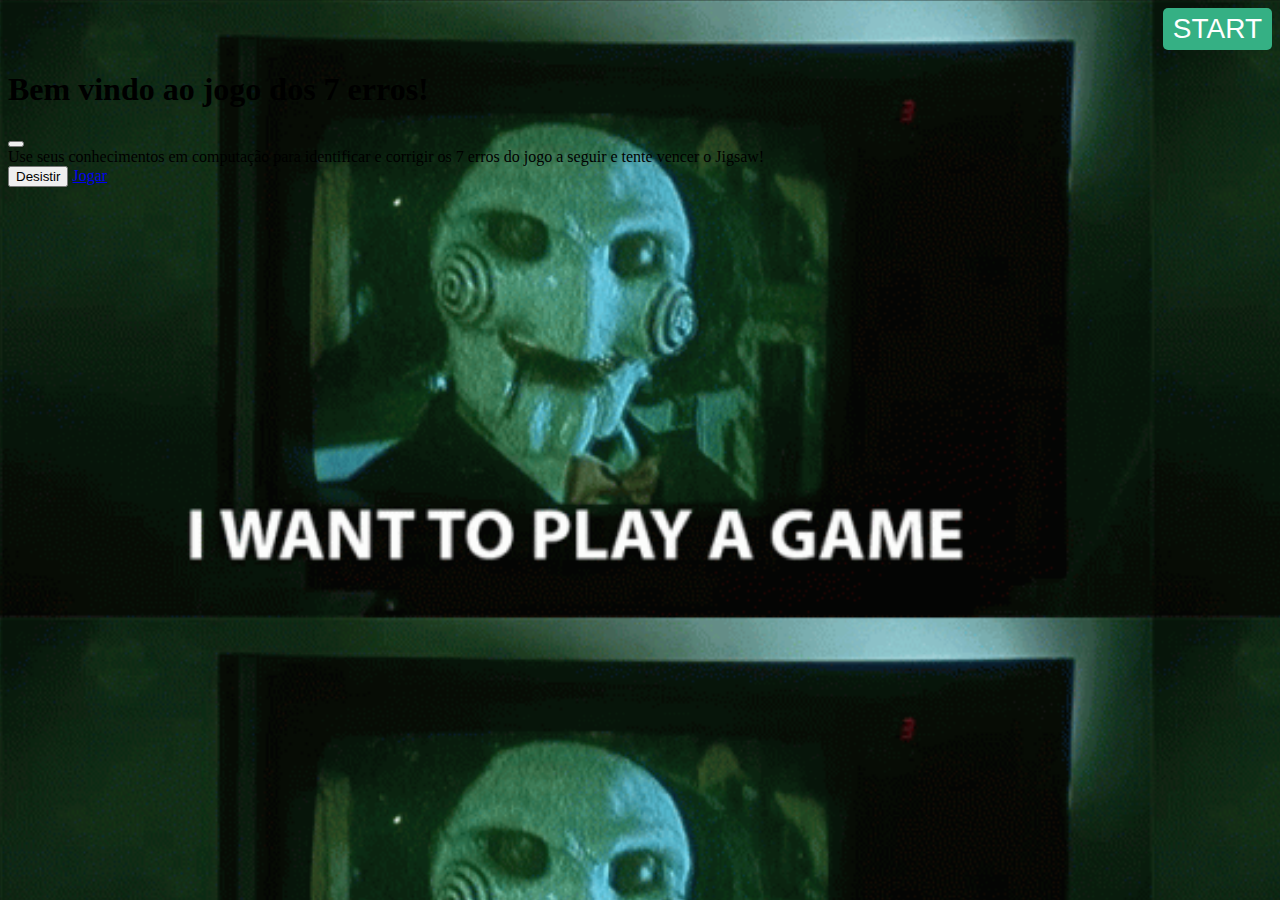
<file: index.html>
<!doctype html>
<html lang="en">

<head>
    <meta charset="utf-8">
    <meta name="viewport" content="width=device-width, initial-scale=1">
    <title>Desafio 7 erros</title>
    <link href="assets/css/bemvindo.css" rel="stylesheet">
    <link href="https://cdn.jsdelivr.net/npm/bootstrap@5.2.2/dist/css/bootstrap.min.css" rel="stylesheet" integrity="sha384-Zenh87qX5JnK2Jl0vWa8Ck2rdkQ2Bzep5IDxbcnCeuOxjzrPF/et3URy9Bv1WTRi" crossorigin="anonymous">
</head>
<body class="letsplay">
    <div class="col-lg-11 mt-4" style="text-align: right;">
        <a class="button" href="#" data-bs-toggle="modal" data-bs-target="#staticBackdrop">START</a>
    </div>

    <!-- Modal -->
<div class="modal fade" id="staticBackdrop" data-bs-backdrop="static" data-bs-keyboard="false" tabindex="-1" aria-labelledby="staticBackdropLabel" aria-hidden="true">
    <div class="modal-dialog">
      <div class="modal-content">
        <div class="modal-header">
          <h1 class="modal-title fs-5" id="staticBackdropLabel">Bem vindo ao jogo dos 7 erros!</h1>
          <button type="button" class="btn-close" data-bs-dismiss="modal" aria-label="Close"></button>
        </div>
        <div class="modal-body">
            Use seus conhecimentos em computação para identificar e corrigir os 7 erros do jogo a seguir e tente vencer o Jigsaw!
        </div>
        <div class="modal-footer">
            <button type="button" class="btn btn-secondary" data-bs-dismiss="modal">Desistir</button>
            <a type="button" class="btn btn-primary" href="jogo.html">Jogar</a>
        </div>    
      </div>
    </div>
  </div>
  
    <script src="https://cdn.jsdelivr.net/npm/bootstrap@5.2.2/dist/js/bootstrap.bundle.min.js" integrity="sha384-OERcA2EqjJCMA+/3y+gxIOqMEjwtxJY7qPCqsdltbNJuaOe923+mo//f6V8Qbsw3" crossorigin="anonymous"></script>
</body>
</html>
</file>
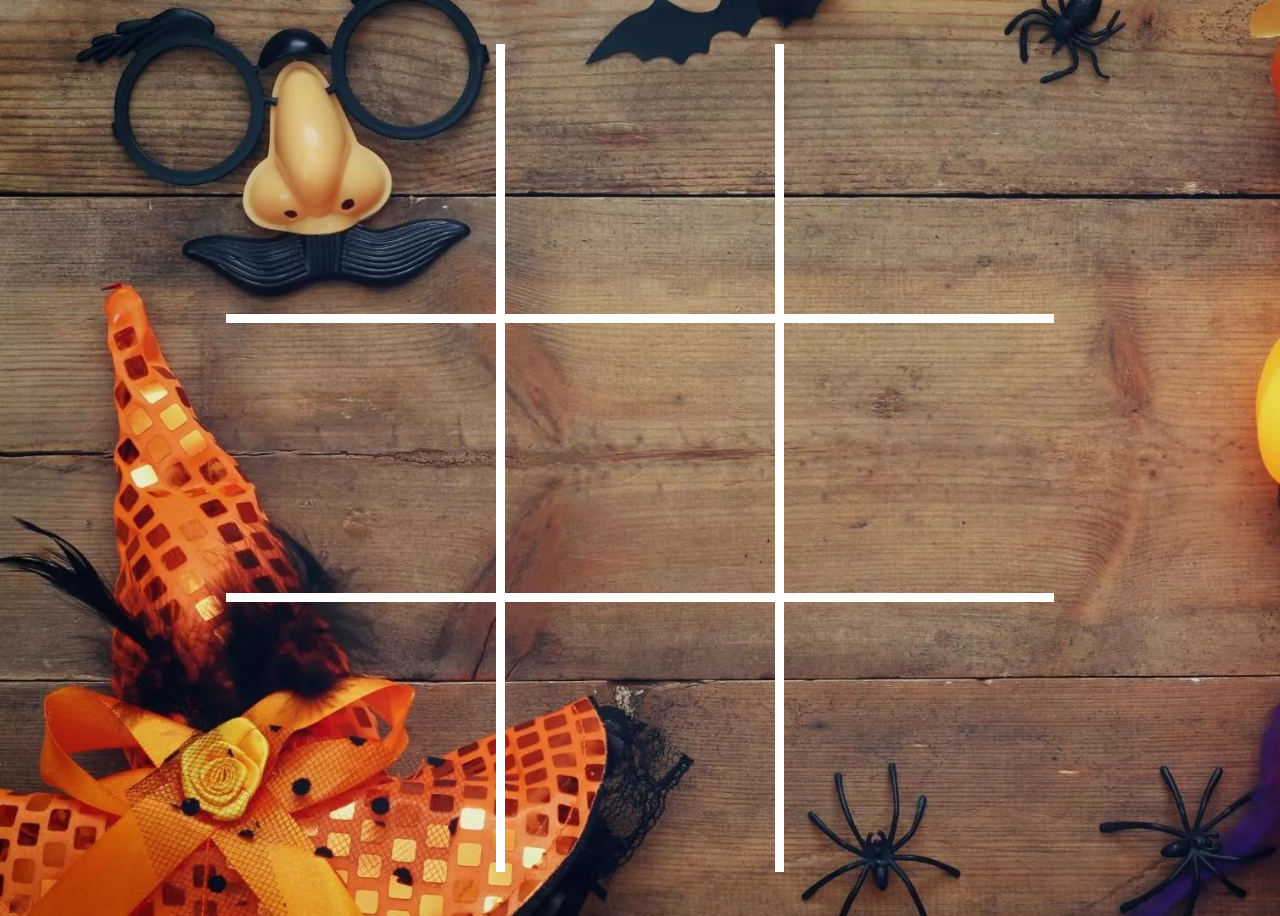
<file: jogo.html>
<!doctype html>
<html lang="en">

<head>
    <meta charset="utf-8">
    <meta name="viewport" content="width=device-width, initial-scale=1">
    <title>Desafio dos Bugs</title>
    <link href="./assets/css/site.css" rel="stylesheet">
</head>

<body>
    <a id="open" href="#modal-open"></a>
    <div class="main">
        <div class="row">
            <div class="column line-right">
                <div class="cell" onclick="jogaHumano('00')">
                    <span class="pedra" id="00"></span>
                </div>
            </div>
            <div class="column line-right">
                <div class="cell" onclick="jogaHumano('01')">
                    <span class="pedra" id="01"></span>
                </div>
            </div>
            <div class="column">
                <div class="cell" onclick="jogaHumano('02')">
                    <span class="pedra" id="02"></span>
                </div>
            </div>
        </div>
        <div class="row line-top">
            <div class="column">
                <div class="cell" onclick="jogaHumano('10')">
                    <span class="pedra" id="10"></span>
                </div>
            </div>
            <div class="column">
                <div class="cell" onclick="jogaHumano('11')">
                    <span class="pedra" id="11"></span>
                </div>
            </div>
            <div class="column">
                <div class="cell" onclick="jogaHumano('12')">
                    <span class="pedra" id="12"></span>
                </div>
            </div>
        </div>
        <div class="row line-top">
            <div class="column">
                <div class="cell" onclick="jogaHumano('20')">
                    <span class="pedra" id="20"></span>
                </div>
            </div>
            <div class="column">
                <div class="cell" onclick="jogaHumano('21')">
                    <span class="pedra" id="21"></span>
                </div>
            </div>
            <div class="column">
                <div class="cell" onclick="jogaHumano('22')">
                    <span class="pedra" id="22"></span>
                </div>
            </div>
        </div>
    </div>

    <div id="modal-open" class="modal">
        <div onClick="document.getElementById('close').click();"></div>
        <div>
            <a id="close" href="#" title="Close" class="modal-close">Close</a>
            <h1 id="winner"></h1>
            <p id="text"></p>
        </div>
    </div>
    <script src="./assets/js/site.js"></script>
</body>

</html>
</file>
<file: assets/css/bemvindo.css>
.letsplay{
    background-image:url(../imagens/i-want-to-play-a-game-play-time.gif); 
    background-size: 90%;
}

.button {
    background-color: #35b084;
    -webkit-border-radius: 5px;
    border-radius: 5px;
    border: none;
    color: #FFFFFF;
    cursor: pointer;
    display: inline-block;
    font-family: Arial;
    font-size: 28px;
    padding: 5px 10px;
    text-align: center;
    text-decoration: none;
  }
  @-webkit-keyframes glowing {
    0% { background-color: #35b084; -webkit-box-shadow: 0 0 3px #35b084; }
    50% { background-color: #8BC34A; -webkit-box-shadow: 0 0 3px #8BC34A; }
    100% { background-color: #35b084; -webkit-box-shadow: 0 0 3px #35b084; }
  }
  
  @-moz-keyframes glowing {
    0% { background-color: #35b084; -moz-box-shadow: 0 0 3px #35b084; }
    50% { background-color: #8BC34A; -moz-box-shadow: 0 0 3px #8BC34A; }
    100% { background-color: #35b084; -moz-box-shadow: 0 0 3px #35b084; }
  }
  
  @-o-keyframes glowing {
    0% { background-color: #35b084; box-shadow: 0 0 3px #35b084; }
    50% { background-color: #8BC34A; box-shadow: 0 0 3px #8BC34A; }
    100% { background-color: #35b084; box-shadow: 0 0 3px #35b084; }
  }
  
  @keyframes glowing {
    0% { background-color: #35b084; box-shadow: 0 0 3px #35b084; }
    50% { background-color: #8BC34A; box-shadow: 0 0 3px #8BC34A; }
    100% { background-color: #35b084; box-shadow: 0 0 3px #35b084; }
  }
  
  .button {
    -webkit-animation: glowing 1500ms infinite;
    -moz-animation: glowing 1500ms infinite;
    -o-animation: glowing 1500ms infinite;
    animation: glowing 1500ms infinite;
  }
</file>
<file: assets/css/site.css>
body{
    overflow: hidden;
    background-image: url(../imagens/abobora2.webp);
    background-size: cover;
  }
  
  .main{
    display: flex;
    flex-direction: column;
    justify-content: center;
    align-items: center;
    height: 100vh;
  }
  
  .main .row:not(:first-child) {
    border-top: 1vh solid white;
  }
  
  .row .column:not(:first-child){
    border-left: 1vh solid white;
  }
  
  .row{
    display: flex;
  }
  
  .cell{
    height: 30vw;
    max-height: 30vh;
    width: 30vw;
    max-width: 30vh;
    display: flex;
    justify-content: center;
    align-items:center;
    cursor: pointer;
  }
  
  .cell:hover{
    background-color: white;
  }
  
  .pedra{
    font-size: 5vw;
  }
  
  .modal {
    position: fixed;
    background-color: white;
    top: 0;
    right: 0;
    bottom: 0;
    left: 0;
    opacity: 0;
    pointer-events: none;
    -webkit-transition: all 0.3s;
    -moz-transition: all 0.3s;
    transition: all 0.3s;
  }
  
  .modal:target {
    opacity: 1;
    pointer-events: auto;
  }
  
  .modal > div:first-of-type {
    position: absolute;
    height: 100vh;
    width: 100vw;
    cursor: pointer;
  }
  
  .modal > div:nth-of-type(2) {
      width: 60vw;
      position: absolute;
      top: 50%;
      left: 50%;
      padding: 2rem;
      background: white;
      background-image: url(../imagens/jigsaw2.jpg);
      background-size: cover;
      color: white;
      border-radius: 10px;
      text-align: center;
      transform: translate(-50%,-50%);
      font-size: 5vw;
  }
  
  .modal-close {
    color: white;
    line-height: 50px;
    font-size: 80%;
    position: absolute;
    right: 1vh;
    text-align: center;
    top: 1vh;
    text-decoration: none;
  }
</file>
